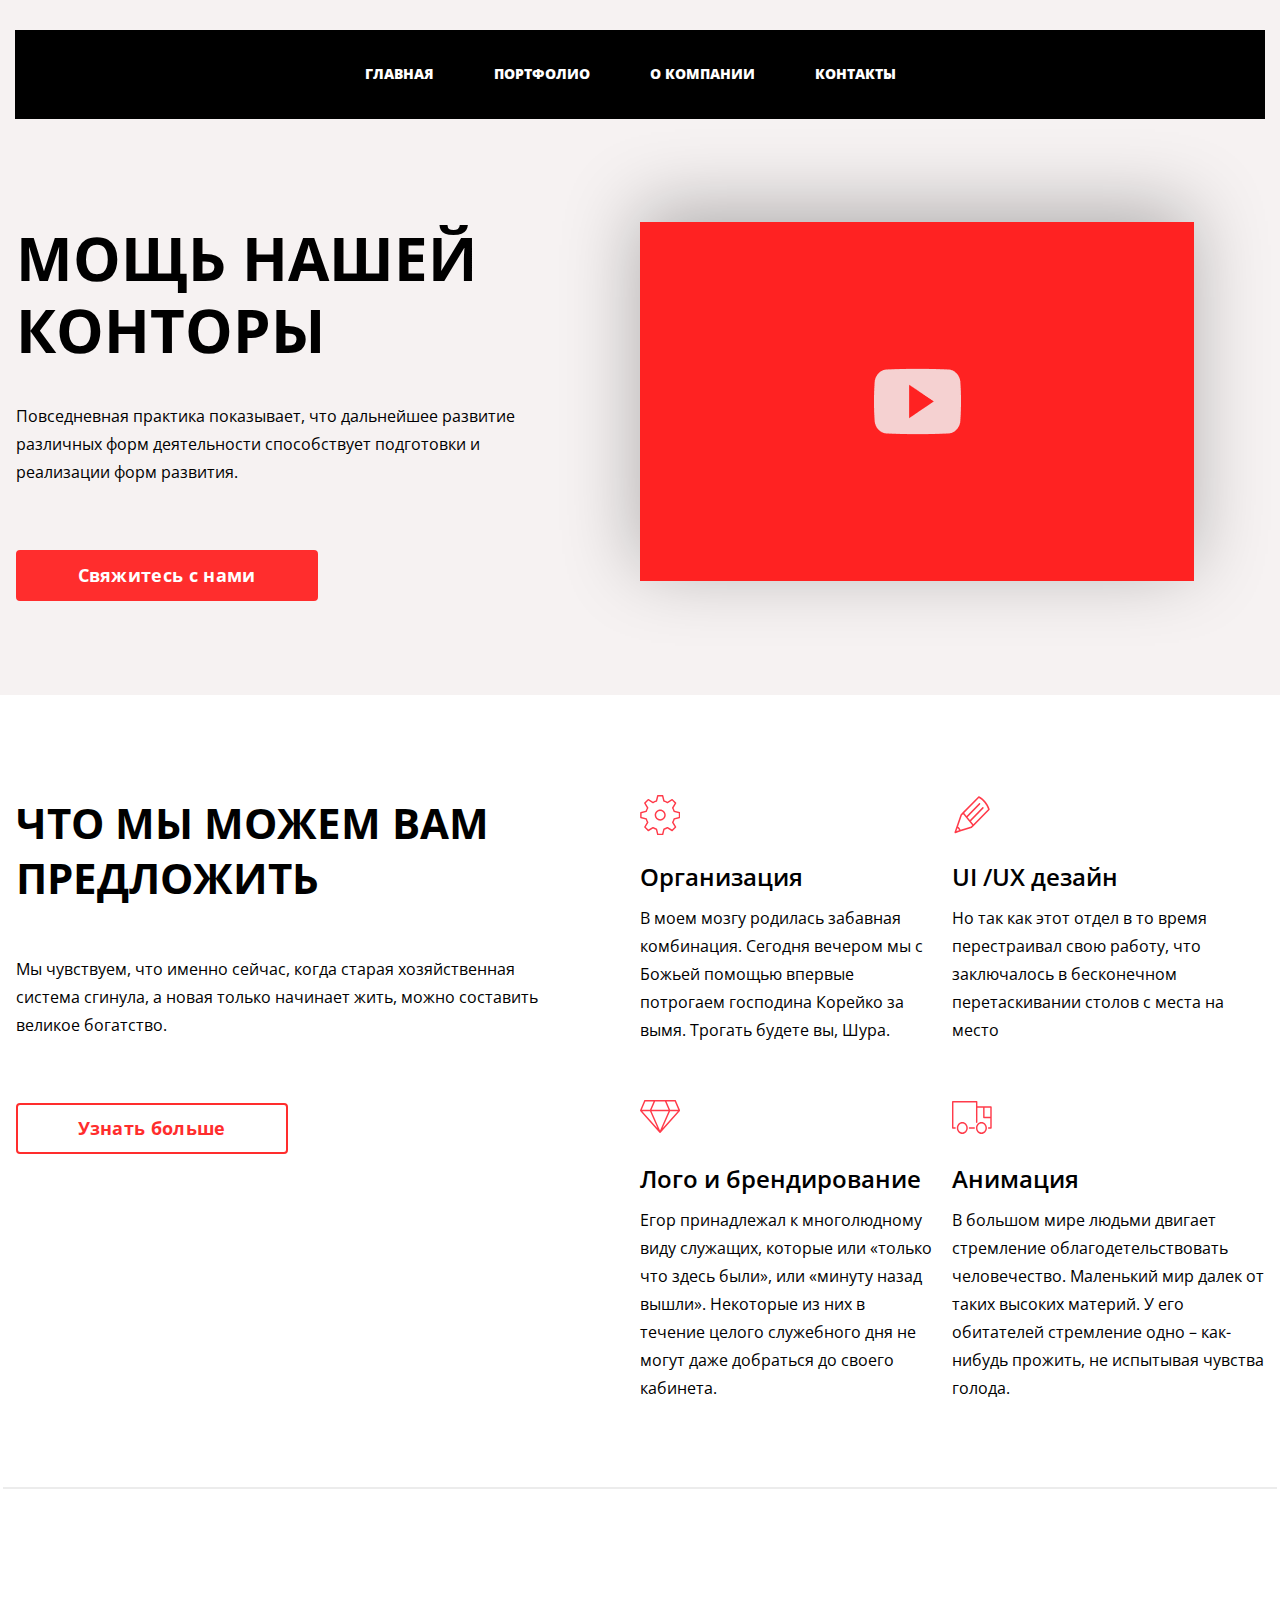
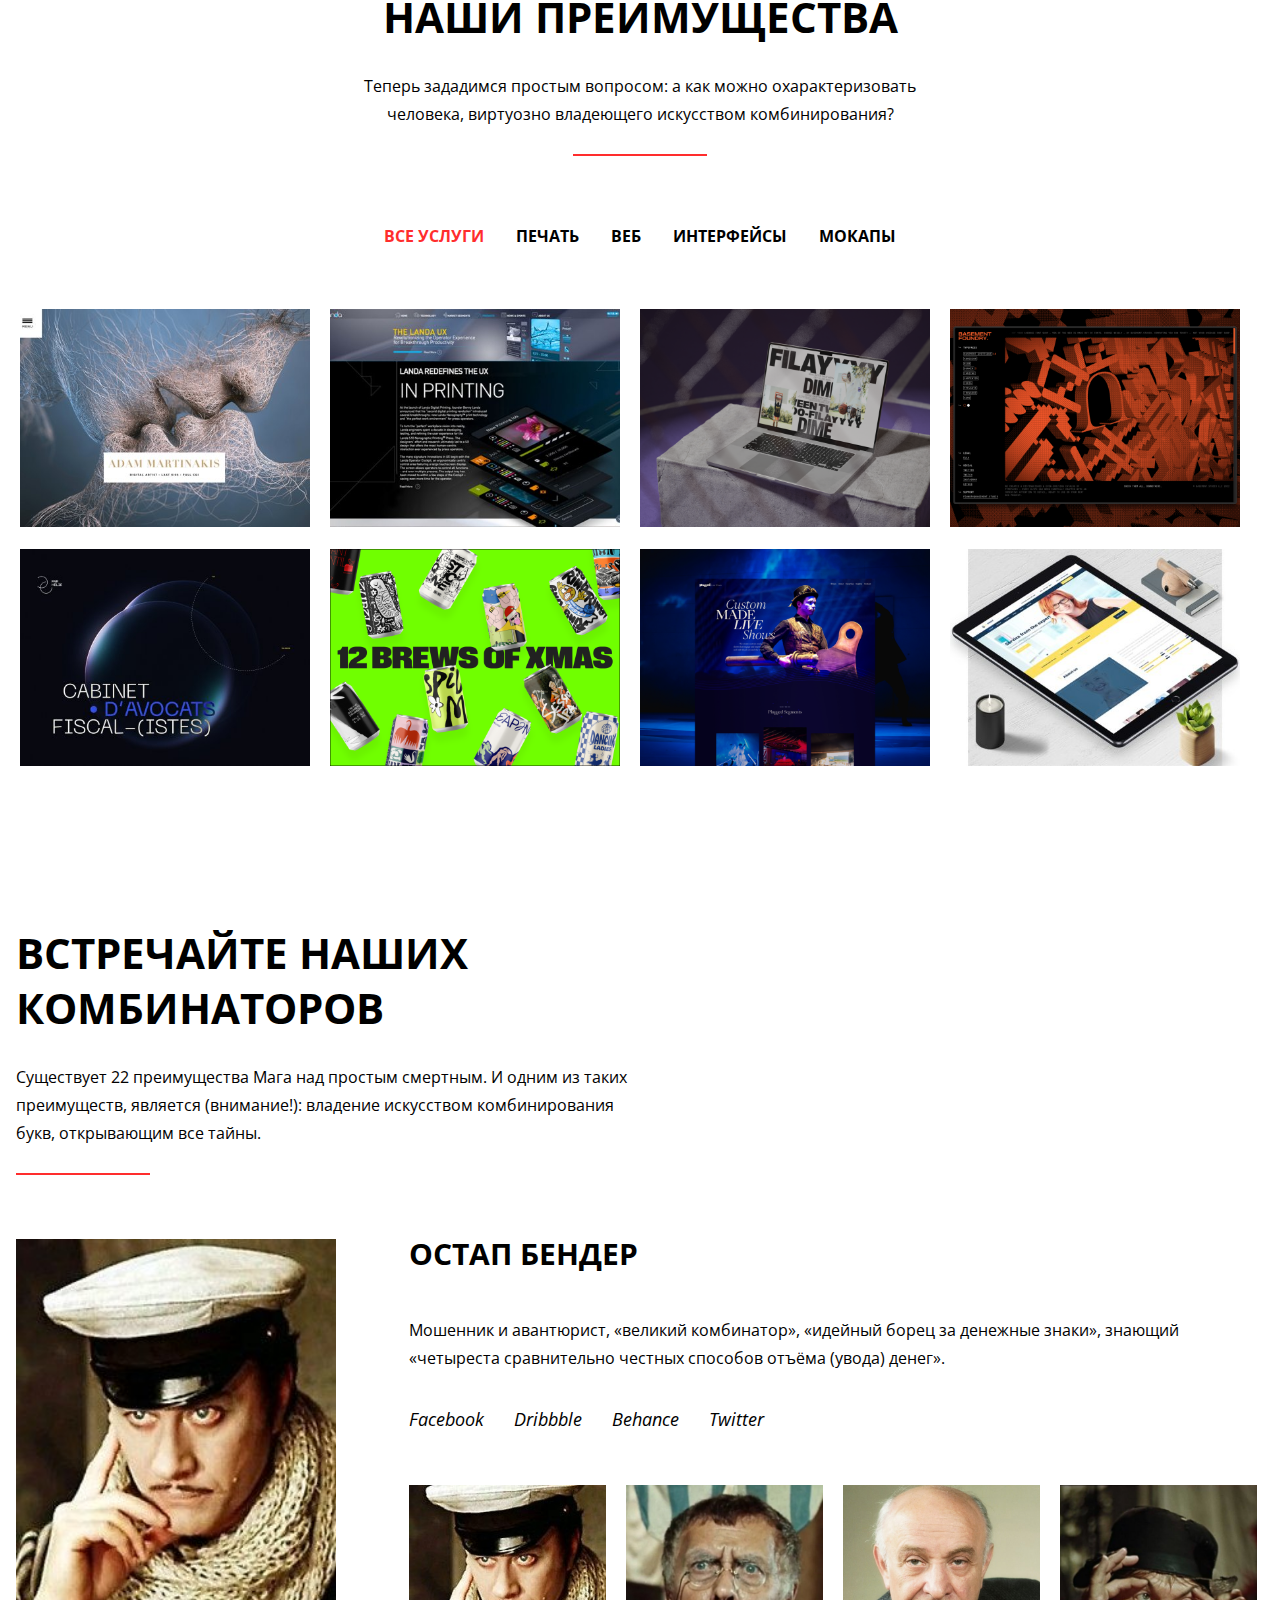
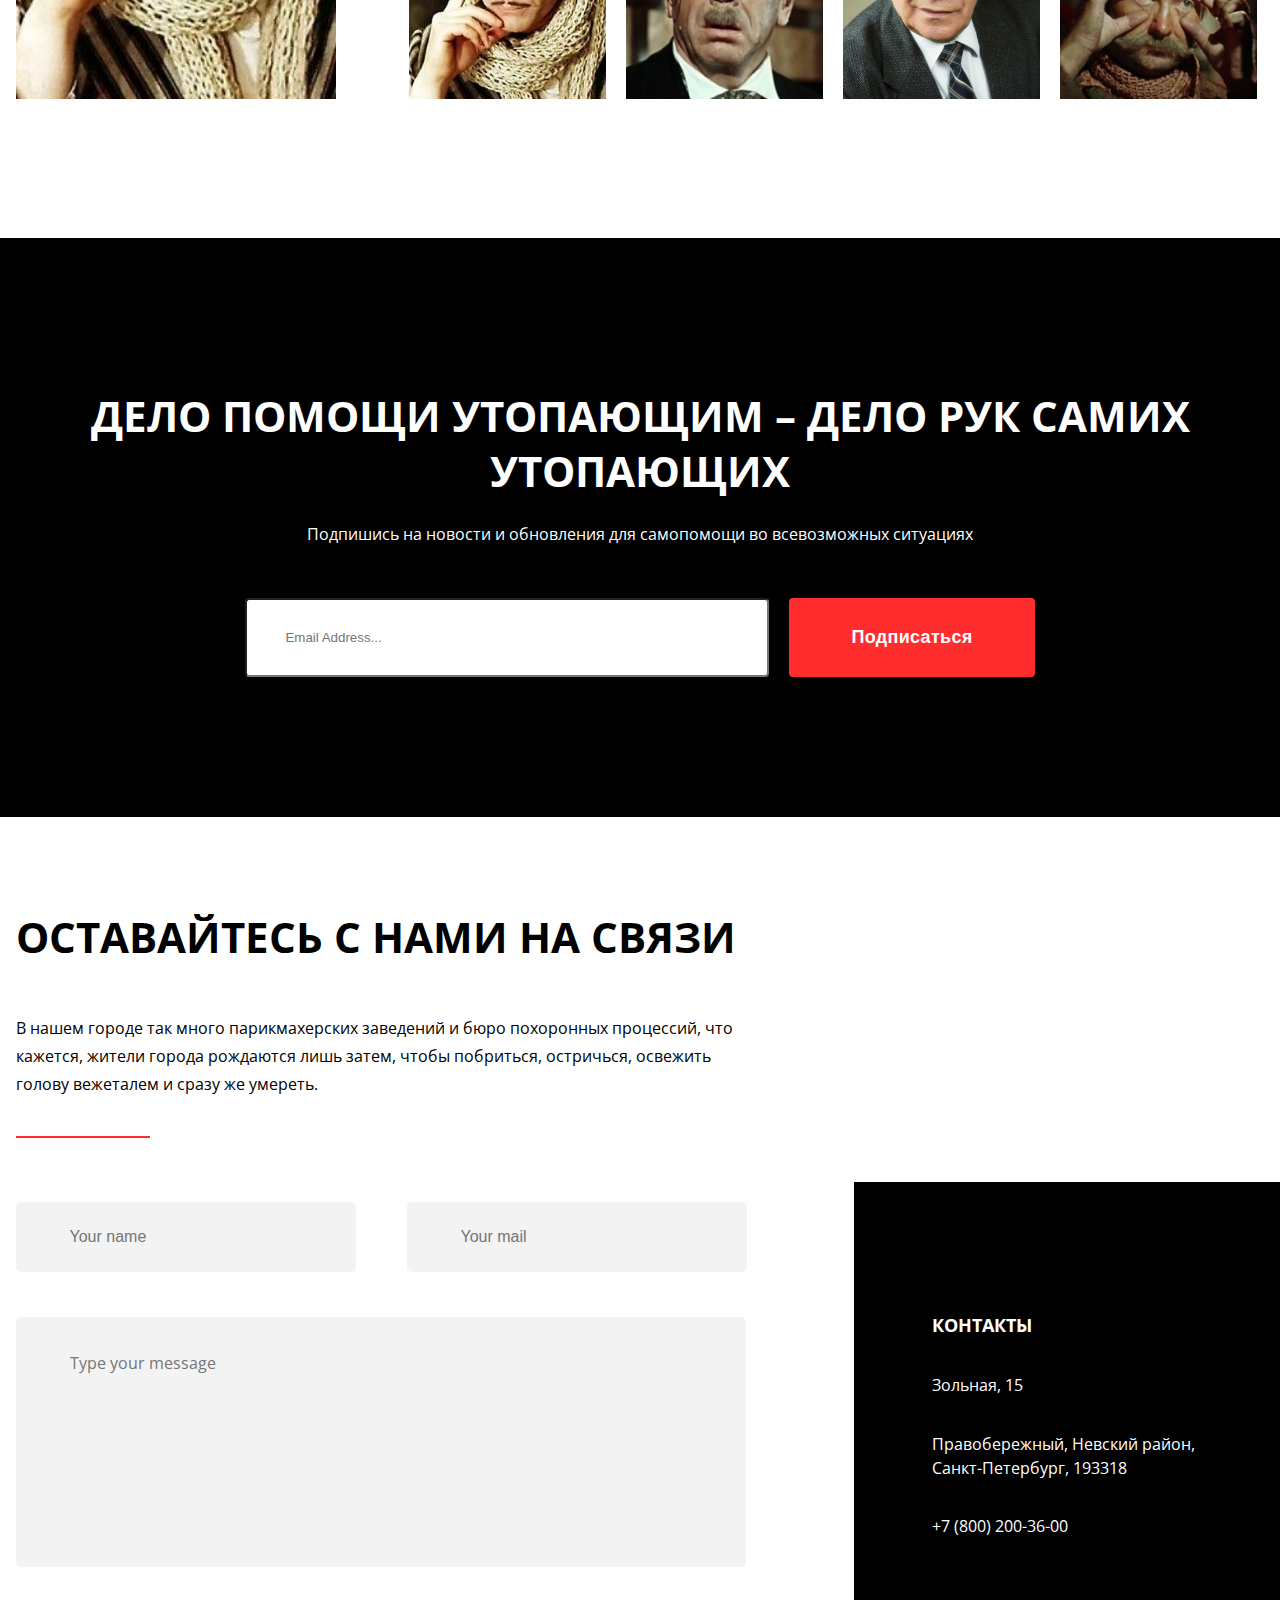
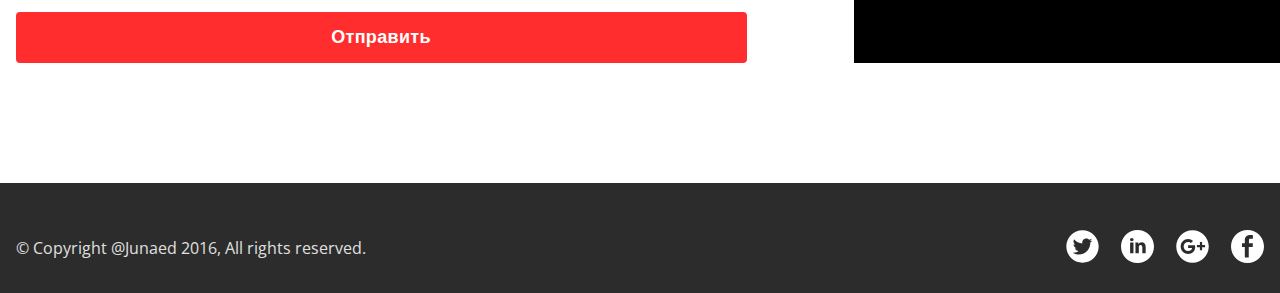
<file: index.html>
<!DOCTYPE html>
<html lang="ru">

<head>
    <meta charset="UTF-8">
    <meta http-equiv="X-UA-Compatible" content="IE=edge">
    <meta name="viewport" content="width=device-width, initial-scale=1.0">
    <link rel="stylesheet" href="css/reset.min.css">
    <link rel="stylesheet" href="css/styles.css">

    <title>Рога и Копыта - Посадочная</title>
    <!-- TODO: если верстка не понравится, сделать как в вебинаре Разбор сложных мест в модуле А3 + ответы на вопросы -->
</head>

<body class="app f_fo">
    <div class="h_wrap">
        <header>
            <ul>
                <li><a href="">Главная</a></li>
                <li><a href="">Портфолио</a></li>
                <li><a href="">О компании</a></li>
                <li><a href="">Контакты</a></li>
            </ul>
        </header>
    </div>
    <main class="p_content">
        <section class="intro i_wrap">
            <div class="container">
                    <div class="intro_content">
                        <h1>Мощь нашей конторы</h1>
                        <p>
                            Повседневная практика показывает, что дальнейшее развитие различных форм деятельности
                            способствует подготовки и реализации форм развития. 
                        </p>
                        <a href="" class="btn btn-primary">Свяжитесь с нами</a>
                    </div>
                    <div class="intro_video">
                        <a href="" class="intro_v"><img src="img/video-placeholder.png" alt=""></a>
                    </div>
            </div>
        </section>
        <section class="services">
            <div class="container">
                <div class="services_desc">
                    <h2>Что мы можем вам предложить</h2>
                    <p>Мы чувствуем, что именно сейчас, когда старая хозяйственная система сгинула, а новая только начинает жить, можно составить великое богатство.</p>
                    <a href="" class="btn btn-outline">Узнать больше</a>
                </div>
                <div class="services_items">
                    <div class="mngmnt">
                        <h3>Организация</h3>
                        <p>В моем мозгу родилась забавная комбинация. Сегодня вечером мы с Божьей помощью впервые потрогаем господина Корейко за вымя. Трогать будете вы, Шура.</p>
                       
                    </div>
                    <div class="uides"><h3>UI /UX дезайн</h3><p>Но так как этот отдел в то время перестраивал свою работу, что заключалось в бесконечном перетаскивании столов с места на место</p></div>
                    <div class="brndng"><h3>Лого и брендирование</h3><p>Егор принадлежал к многолюдному виду служащих, которые или «только что здесь были», или «минуту назад вышли». Некоторые из них в течение целого служебного дня не могут даже добраться до своего кабинета.</p></div>
                    <div class="anim"><h3>Анимация</h3><p>В большом мире людьми двигает стремление облагодетельствовать человечество. Маленький мир далек от таких высоких материй. У его обитателей стремление одно – как-нибудь прожить, не испытывая чувства голода.</p></div>
                </div>
            </div>
        </section>
        <section class="features">
           <div class="container">
            <hgroup>
                <h2>Наши преимущества</h2>
                <p>
                    Теперь зададимся простым вопросом: 
                    а как можно охарактеризовать человека, 
                    виртуозно владеющего  искусством комбинирования?</p>
            </hgroup>
            <div class="service-filter">
                <ul class="nav justify-content-center">
                    <li class="nav-item">
                      <a class="nav-link active" aria-current="page" href="#">Все услуги</a>
                    </li>
                    <li class="nav-item">
                      <a class="nav-link" href="#">Печать</a>
                    </li>
                    <li class="nav-item">
                      <a class="nav-link" href="#">Веб</a>
                    </li>
                    <li class="nav-item">
                        <a class="nav-link" href="#">Интерфейсы</a>
                      </li>
                      <li class="nav-item">
                        <a class="nav-link" href="#">Мокапы</a>
                      </li>
                  </ul>
            </div>
              <div class="d-flex flex-wrap justify-content-center">
                <a href="" class="service-item"><img src="/img/services-1.jpg" alt="Веб дизайн 1"></a>
                <a href="" class="service-item"><img src="/img/services-2.jpg" alt="Интерфейс 1"></a>
                <a href="" class="service-item"><img src="/img/services-3.png" alt="Мокап 2"></a>                
                <a href="" class="service-item"><img src="/img/services-4.png" alt="Интерфейс 2"></a>
                <a href="" class="service-item"><img src="/img/services-5.jpg" alt="Веб дизайн 2"></a>
                <a href="" class="service-item"><img src="/img/services-6.png" alt="Печать"></a>
                <a href="" class="service-item"><img src="/img/services-7.png" alt="Интерфейс 3"></a>
                <a href="" class="service-item"><img src="/img/services-8.jpg" alt="Мокап 3"></a>
              </div>
           </div>
        </section>
        <section class="team">
           <div class="container">
            <hgroup>
                <h2>Встречайте наших комбинаторов</h2>
                <p>
                    Существует 22 преимущества Мага над простым смертным.
                     И одним из таких преимуществ,  является (внимание!): 
                     владение искусством комбинирования букв, открывающим все тайны.
                </p>
            </hgroup>
            <div class="team-view d-flex">
                <div class="team-member-selected">
                    <img src="img/team-1.jpg" alt="">
                </div>
                <div class="team-member-section">
                    <h3>Остап Бендер</h3>
                    <p>Мошенник и авантюрист, «великий комбинатор», «идейный борец за денежные знаки», знающий «четыреста сравнительно честных способов отъёма (увода) денег».</p>
                    <div class="nav socials">
                        <a href="" class="fb">Facebook</a>
                        <a href="" class="dr">Dribbble</a>
                        <a href="" class="bh">Behance</a>
                        <a href="" class="tw">Twitter</a>
                    </div>
                    <div class="d-flex flex-wrap">
                        <div class="team-member">
                            <img src="img/team-1.jpg" alt="">
                            <h6 class="desc">Остап Бендер</h6>
                        </div>
                        <div class="team-member">
                            <img src="img/team-2.jpg" alt="">
                            <h6 class="desc">Ипполит Матвеевич</h6>
                        </div>
                        <div class="team-member">
                            <img src="img/team-3.jpg" alt="Отец Федор – настоящий бизнесмен. Его бизнесы прогорают, но он неутомимо идет вперед. Неудачи его только закаляют.">
                            <h6 class="desc">Отец Фёдор</h6>
                        </div>
                        <div class="team-member">
                            <img src="img/team-4.jpg" alt="">
                            <h6 class="desc">Мастер Безенчук</h6>
                        </div>
                    </div>
                </div>
            </div>
           </div>
        </section>
        <section class="subscription">
           <div class="container">
            <hgroup>
                <h2>Дело помощи утопающим – дело рук самих утопающих</h2>
                <p>Подпишись на новости и обновления для самопомощи во всевозможных ситуациях</p>
            </hgroup>
            <form action="" method="get" class="d-flex">
                <input  type="email" id="email"
             size="30" required placeholder="Email Address...">
                <button type="submit" class="btn btn-primary">Подписаться</button>
            </form>
           </div>
        </section>
        <section class="get_in_touch">
            <!-- below layout is for only black zone right to CONTACT INFO
                Flex items aligned to bottom of the flex container  
                div.deco_left  - utility
                div.feedback
                div.contacts
                div.deco_right
            -->
            <div class="deco_left"></div>
            <div class="feedback">
                <hgroup>
                    <h2>Оставайтесь с нами на связи</h2>
                    <p>
                        В нашем городе так много парикмахерских заведений и бюро похоронных процессий, что кажется, жители города рождаются лишь затем, чтобы побриться, остричься, освежить голову вежеталем и сразу же умереть.
                    </p>
                </hgroup>
                <div class="form_container">
                    <form action="" method="get">
                        <input type="text" name="userName" id="userName" placeholder="Your name" required>
                        <input  type="email" name="userEmail" id="userEmail" 
                                 size="30" placeholder="Your mail" required>
                        <textarea name="userMessage" id="userMessage" cols="30" rows="10" placeholder="Type your message" required></textarea>
                        <button type="submit" class="btn btn-primary">Отправить</button>   
                    </form>
                </div>    
            </div>
            <div class="contacts">
                <h3>Контакты</h3>
                <span>Зольная, 15</span>
                <span>Правобережный, Невский район, Санкт-Петербург, 193318</span>
                <span>+7 (800) 200-36-00</span>
            </div>
            <div class="deco_right"></div>
        </section>
    </main>
    <footer>
        <div class="foo_cont container">
            <div class="foo_legal">© Copyright @Junaed 2016, All rights reserved.</div>
            <div class="foo_socials">
                <a href="" class="foo_link"><img src="/img/tw.svg" alt=""></a>                </a>
                <a href="" class="foo_link"><img src="/img/in.svg" alt=""></a>
                <a href="" class="foo_link"><img src="/img/goo.svg" alt=""></a>
                <a href="" class="foo_link"><img src="/img/fb.svg" alt=""></a>
            </div>
        </div>
    </footer>
</body>

</html>
</file>
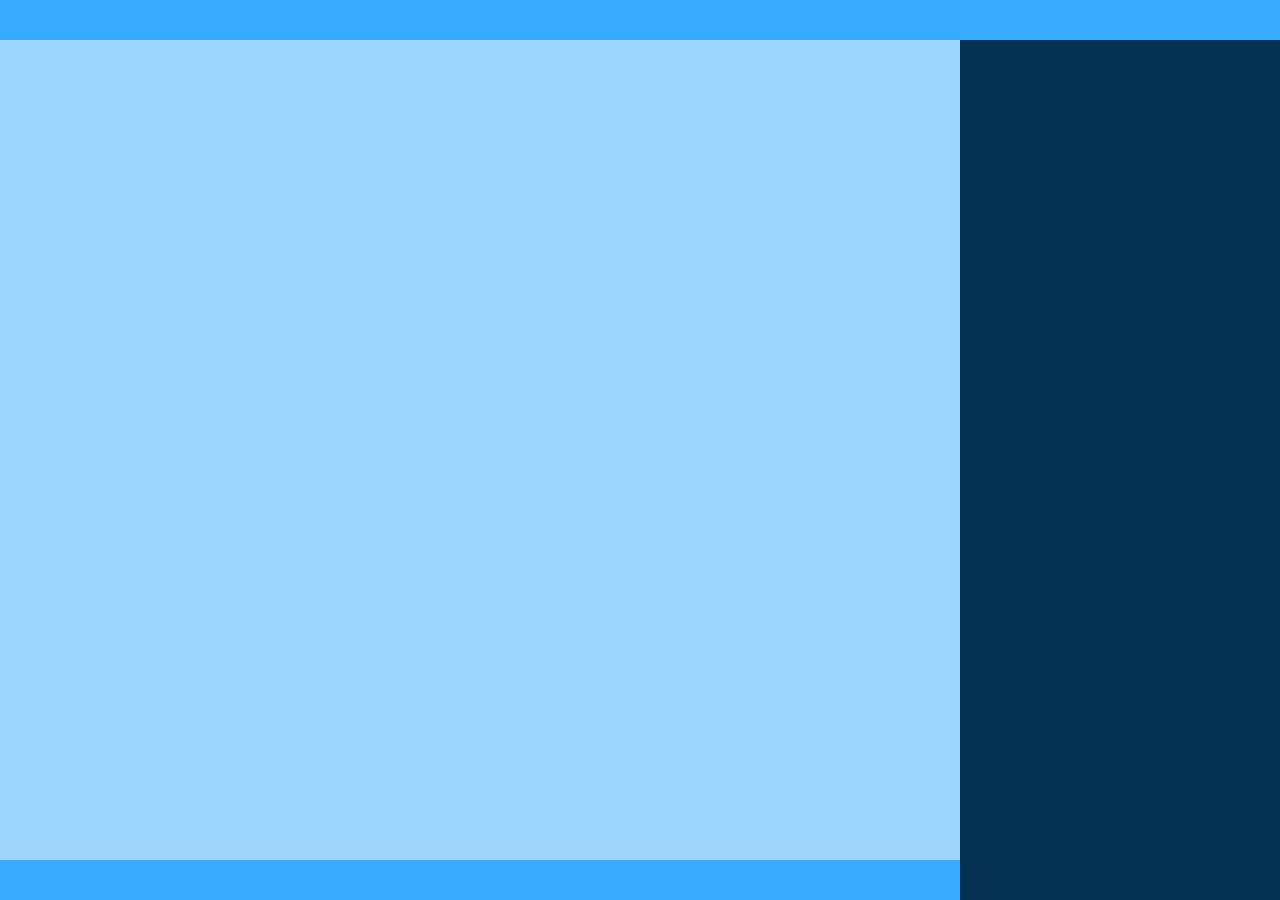
<file: bootstrap.html>
<!DOCTYPE html>
<html lang="en">

<head>
    <meta charset="UTF-8">
    <meta http-equiv="X-UA-Compatible" content="IE=edge">
    <meta name="viewport" content="width=device-width, initial-scale=1.0">
    <title>Document</title>
    <link rel="stylesheet" href="https://stackpath.bootstrapcdn.com/bootstrap/4.3.1/css/bootstrap.min.css">
    <style>
        .light-bl {
            background: rgb(158, 213, 252);
        }
        .mid-bl {
            background: rgb(54, 171, 255);
        }
        .dark-bl {
            background: rgb(6, 50, 82);
        }
        .header {
            height: 40px;
        }
        .sidebar {
            /* height:  calc(100vh - 40px); */
            order: 2;
        }
        .footer {
            height: 40px;
        }
        .content {
            height:  calc(100vh - 80px);
        }
    </style>
</head>

<body>
    <div class="container-fluid"> 
     
        <div class="row">
            <div class="col mid-bl header"></div>
           </div>
    
     <div class="row">
        <div class="col-3 dark-bl sidebar"></div>
        <div class="col-9">
            <div class="row">
                <div class="col light-bl content"></div>                
            </div>
            <div class="row">
                <div class="col mid-bl footer"></div>
            </div>
        </div>
     </div>
    </div>
</body>

</html>
</file>
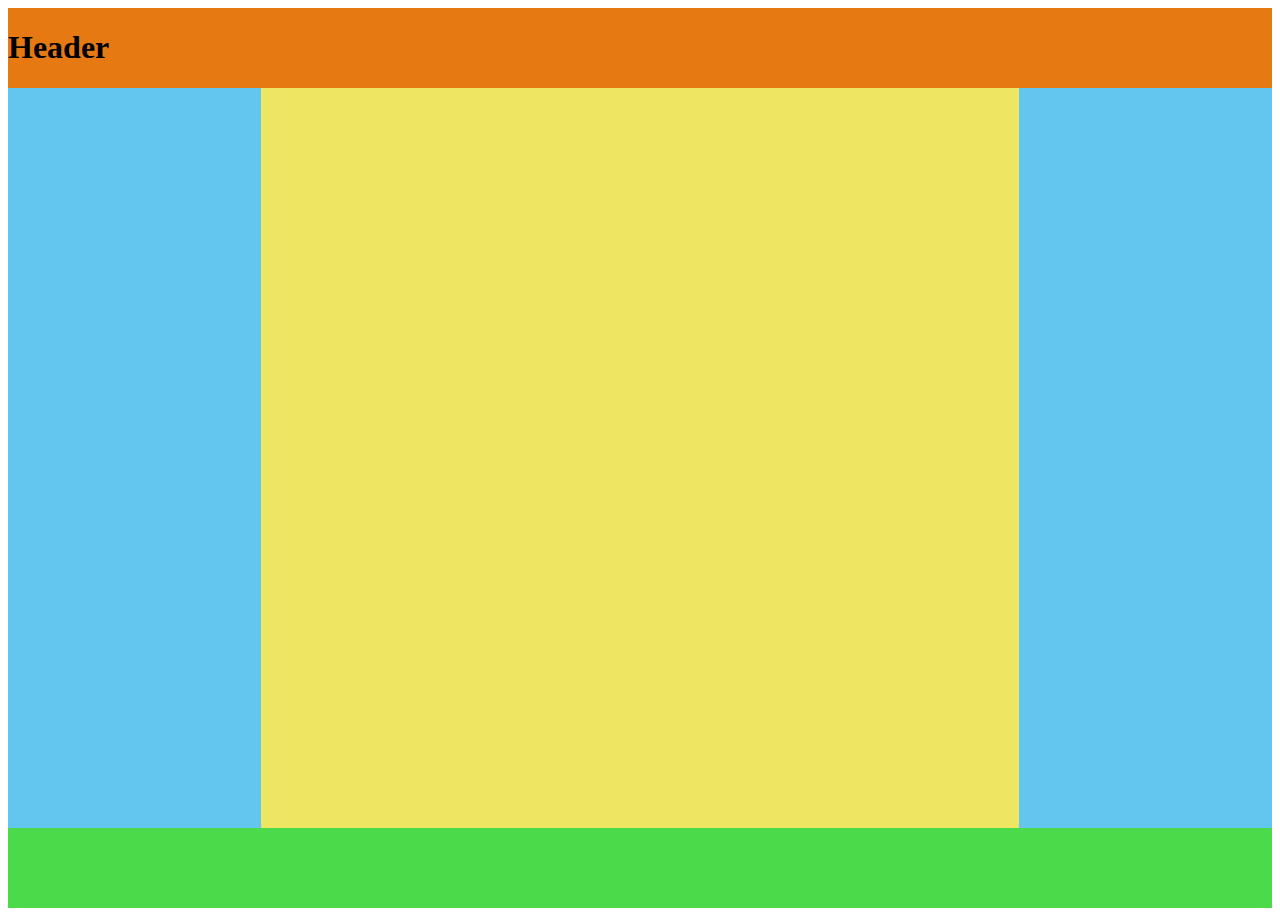
<file: grids.html>
<!DOCTYPE html>
<html lang="en">
<head>
    <meta charset="UTF-8">
    <meta http-equiv="X-UA-Compatible" content="IE=edge">
    <meta name="viewport" content="width=device-width, initial-scale=1.0">
    <title>Document</title>
    <!-- https://developer.mozilla.org/en-US/docs/Web/CSS/CSS_Grid_Layout/Grid_Template_Areas -->
    <style>
        .page-wrapper {
    display: grid;
    grid-template-columns: 1fr 3fr 1fr;
    grid-template-rows: minmax(80px, max-content) 1fr minmax(80px, max-content);
    height: 100vh;
    grid-template-areas:
   	 "header header header"
   	 "sidebar-1 main sidebar-2"
   	 "footer footer footer";
}

.site-header {
    background-color: rgb(231, 121, 18);
    grid-area: header;
}

.content {
    grid-area: main;
    background-color: rgb(238, 229, 98);
}

.sidebar-1 {
    grid-area: sidebar-1;
    background-color: rgb(98, 198, 238);
}

.sidebar-2 {
    grid-area: sidebar-2;
    background-color: rgb(98, 198, 238);
}

.site-footer {
    grid-area: footer;
    background-color: rgb(74, 218, 74);
}
@media screen and (max-width: 450px) {
    .page-wrapper {
   	 grid-template-rows: auto;
   	 grid-template-areas:
   		 "header header header"
   		 "sidebar-1 sidebar-1 sidebar-1"
   		 "main main main"
   		 "sidebar-2 sidebar-2 sidebar-2"
   		 "footer footer footer";
    }
}
    </style>
</head>
<body>
    <div class="page-wrapper">
   	 <header class="site-header">
        <h1>Header</h1>
     </header>
   	 <main class="content"></main>
   	 <aside class="sidebar-1"></aside>
   	 <aside class="sidebar-2"></aside>
   	 <footer class="site-footer"></footer>
    </div>
</body>
</html>
</file>
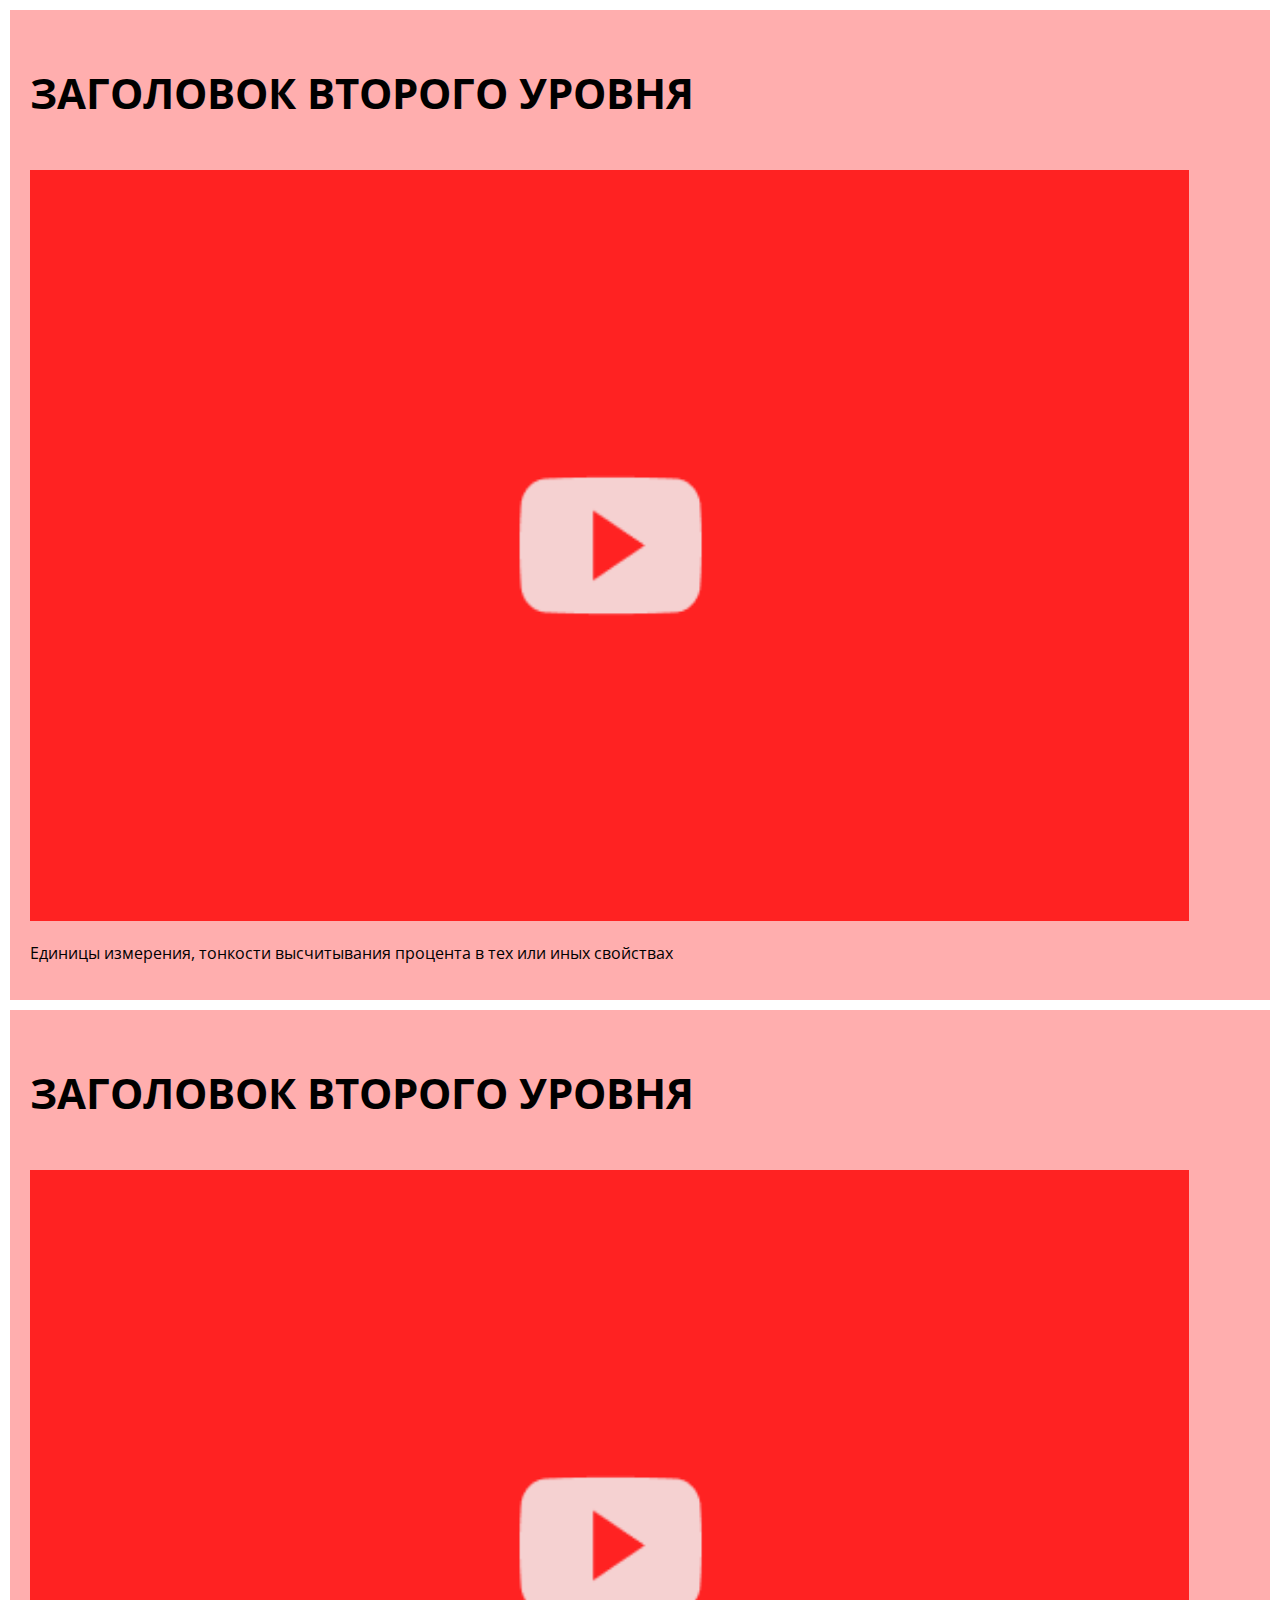
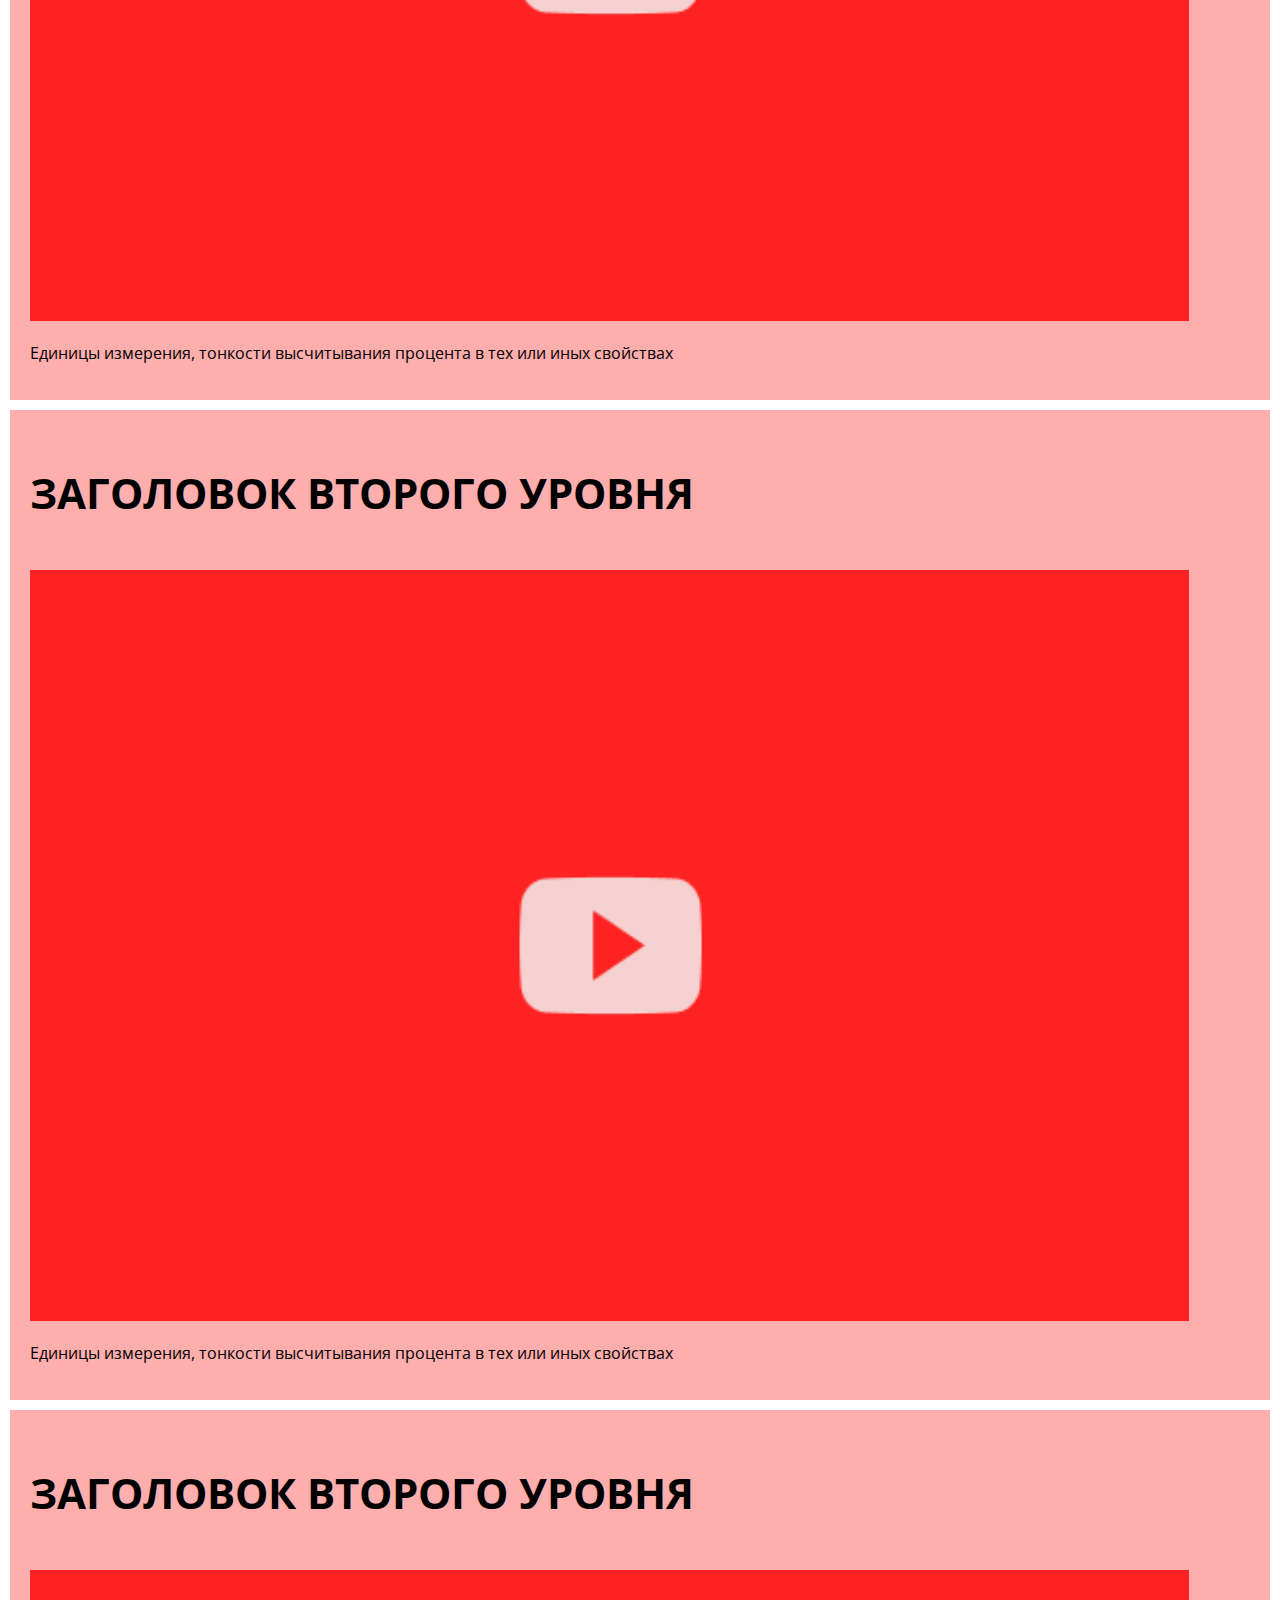
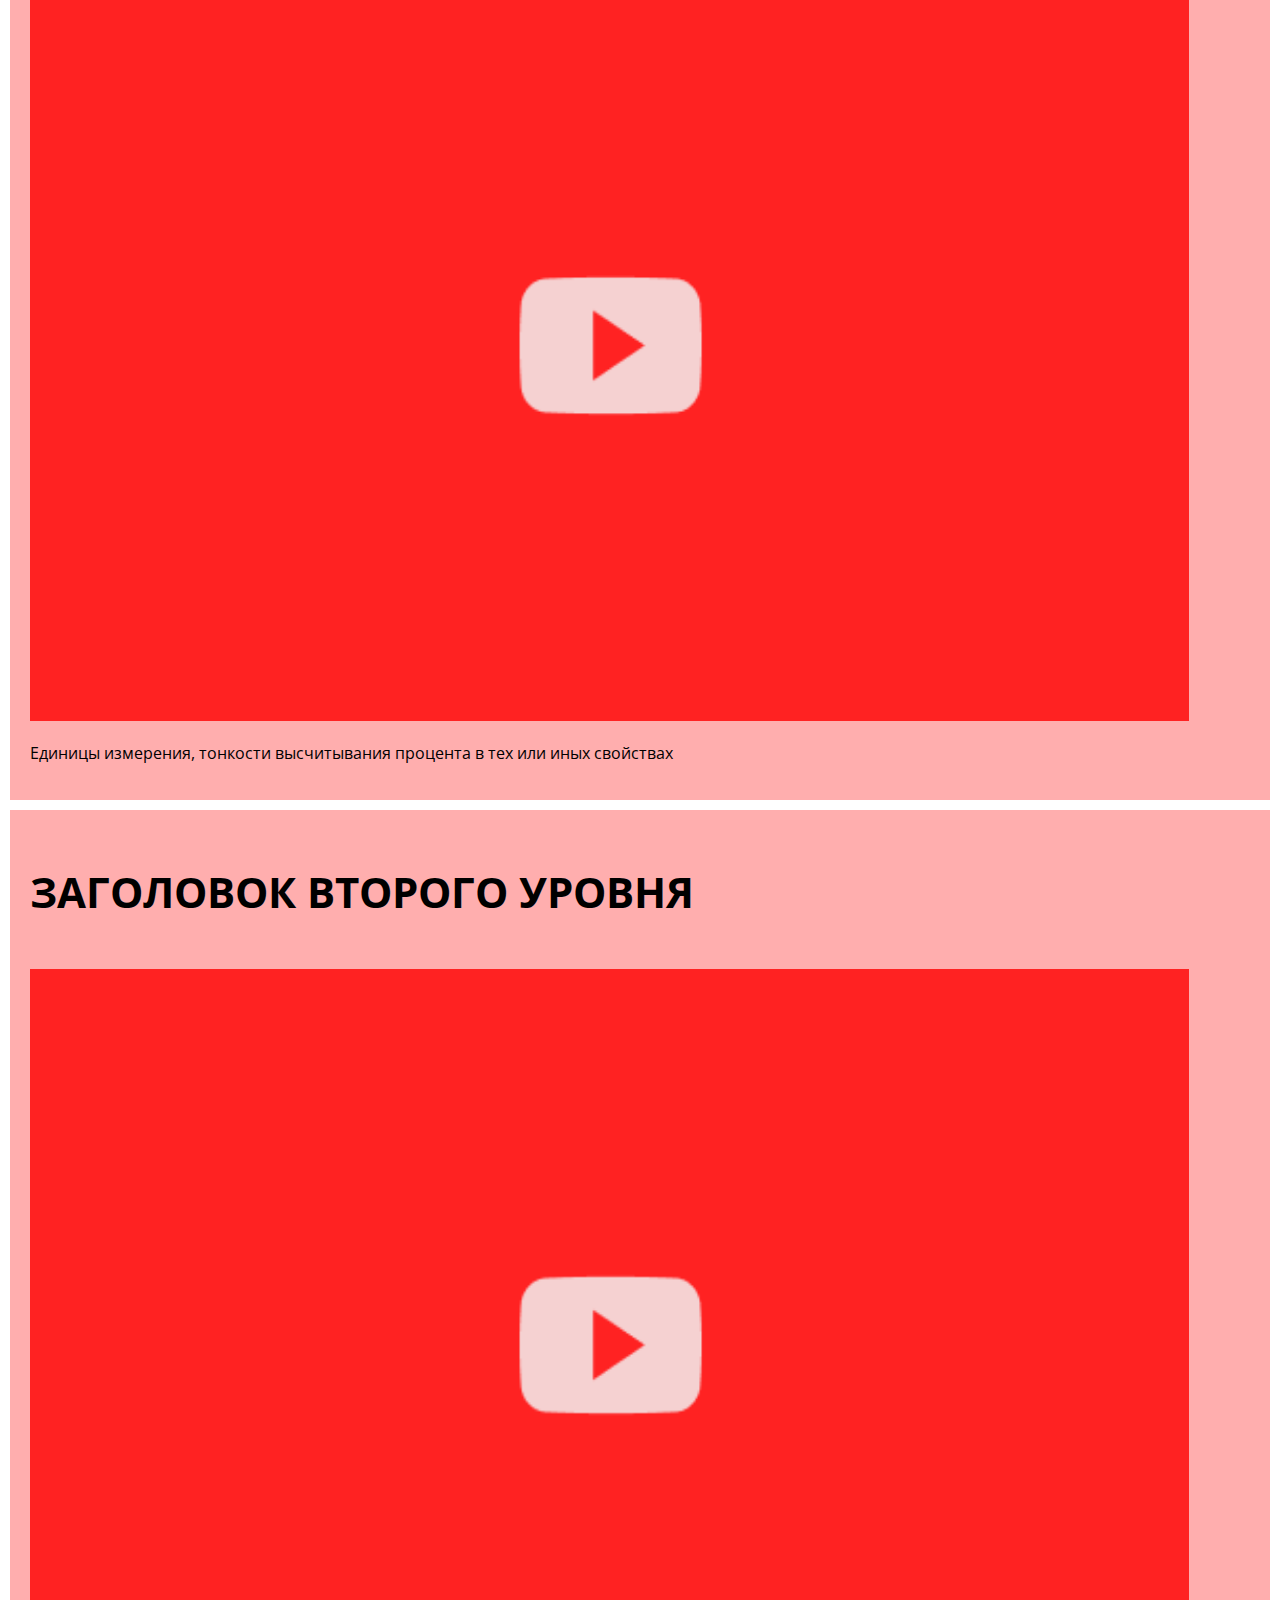
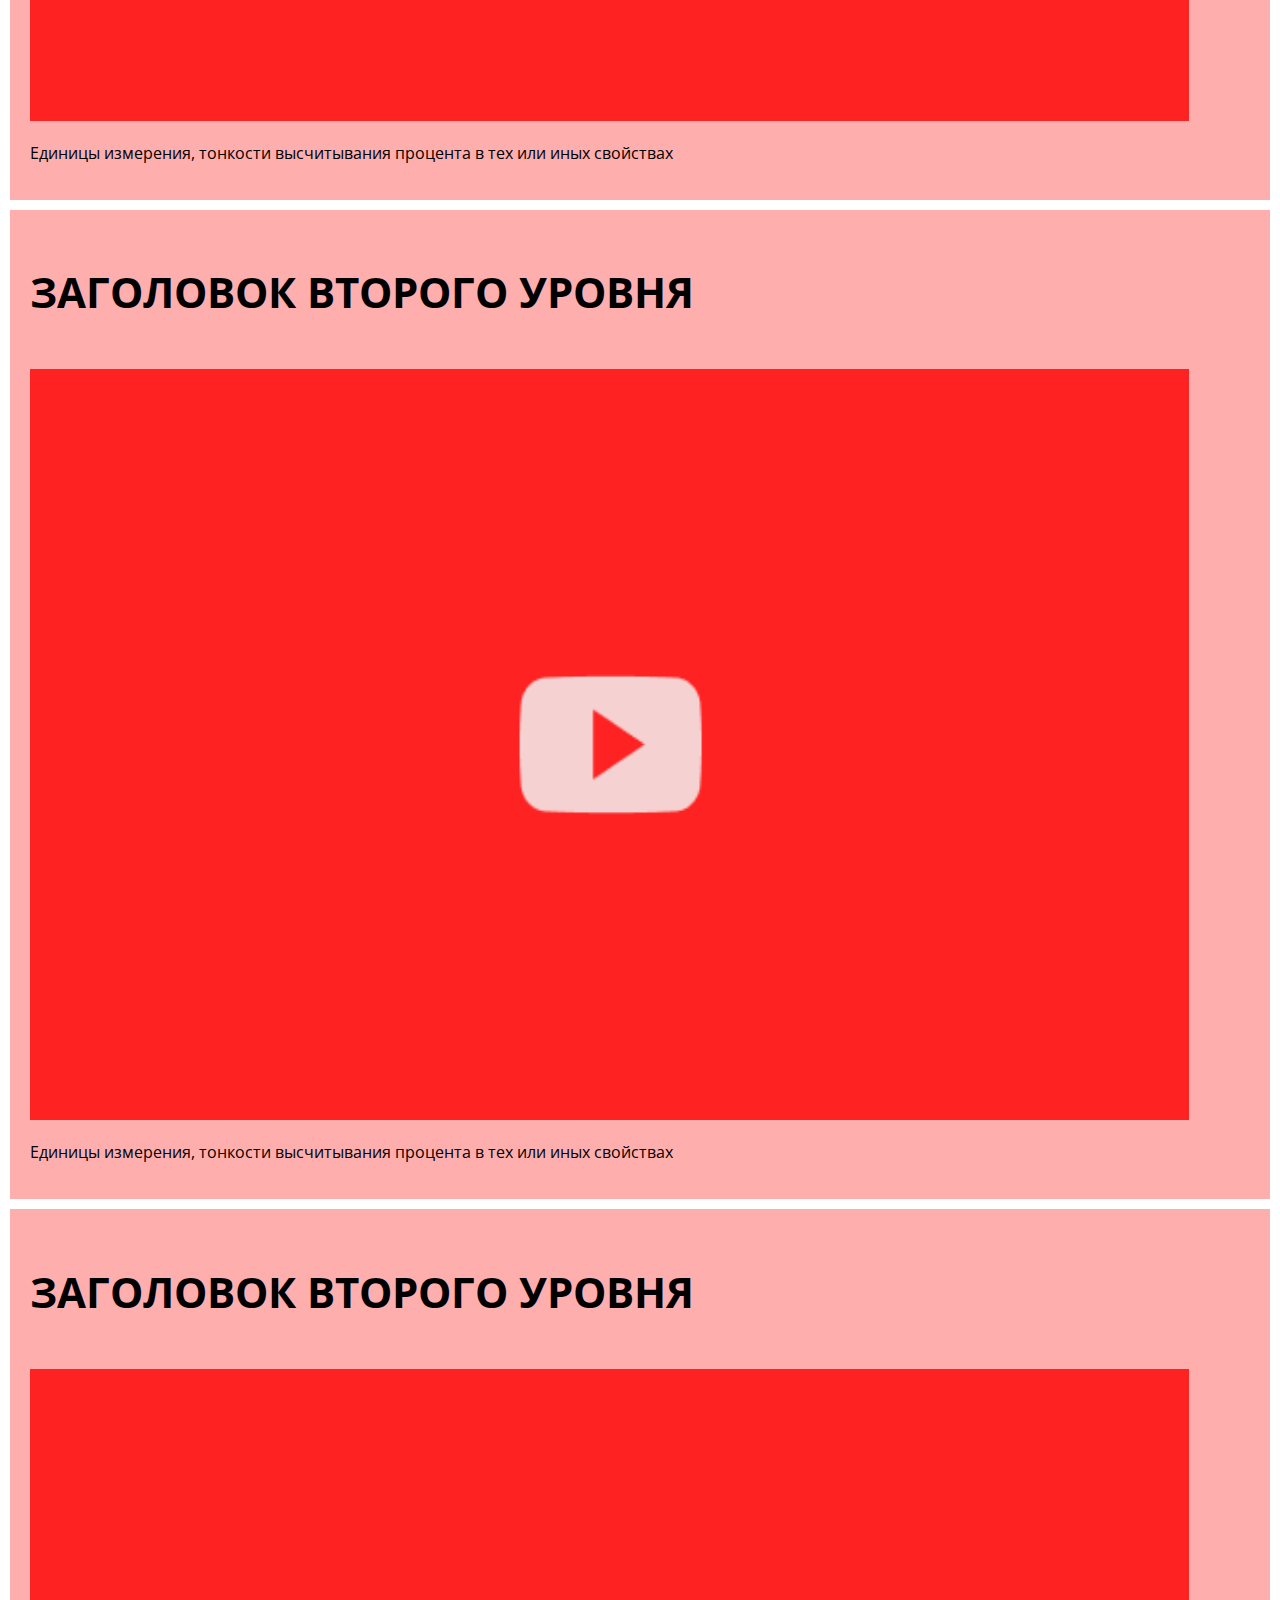
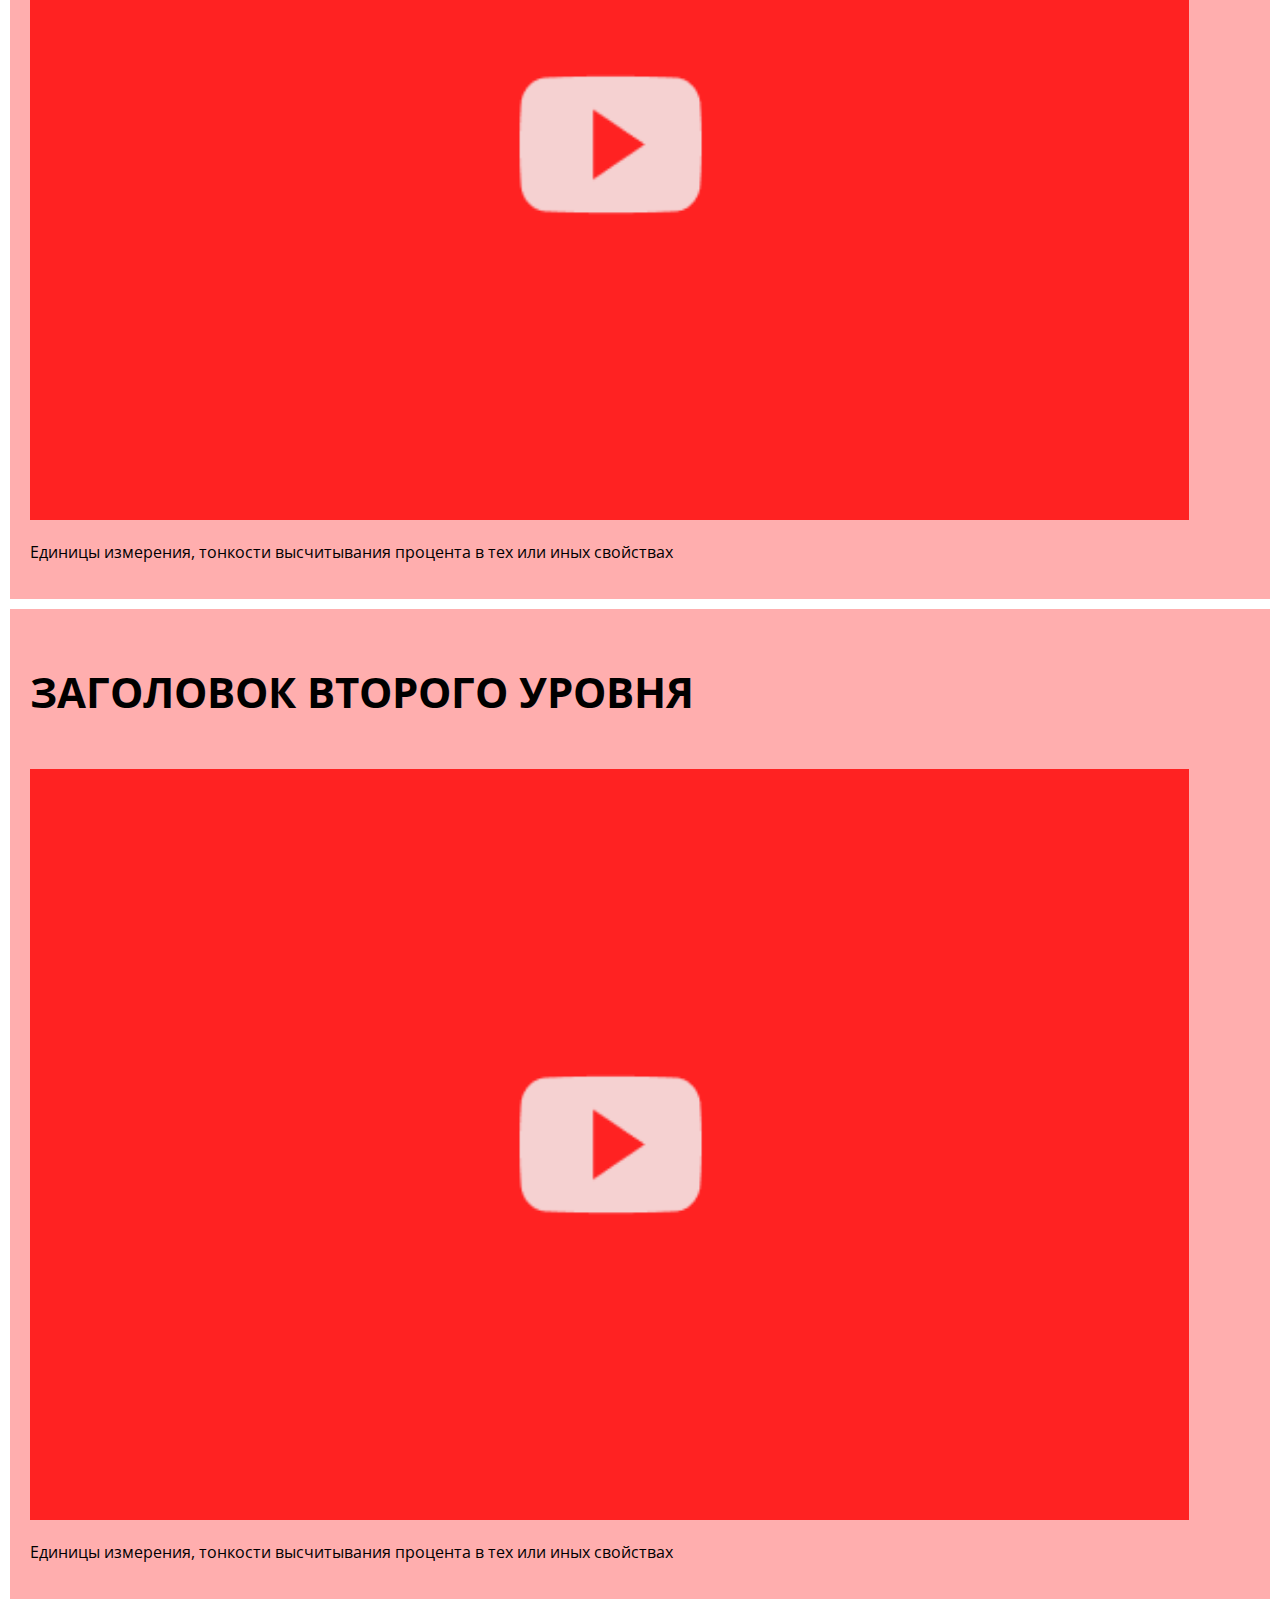
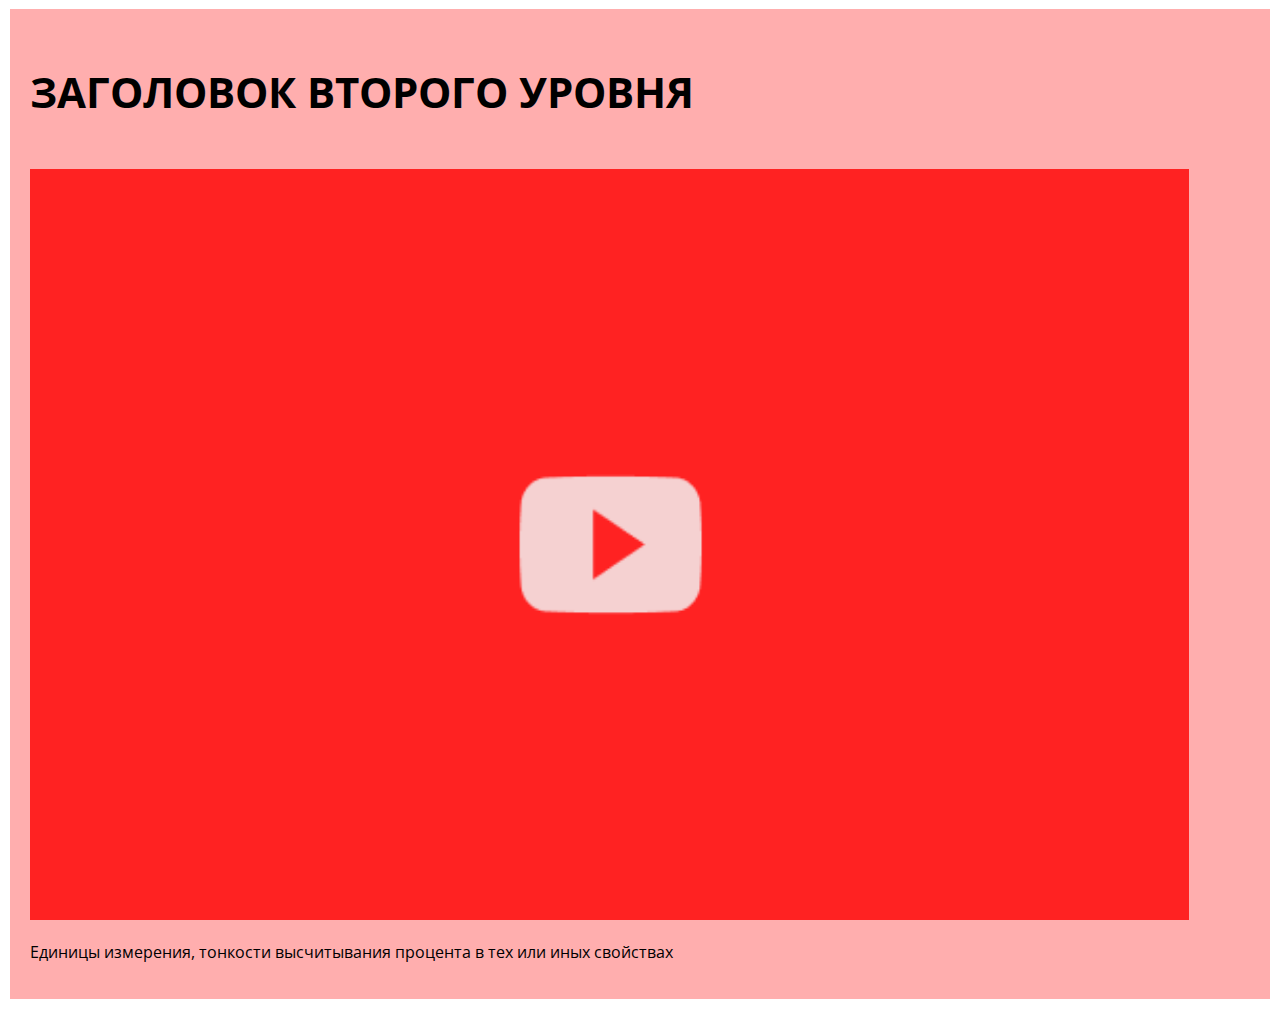
<file: media-q.html>
<!DOCTYPE html>
<html lang="en">
<head>
    <meta charset="UTF-8">
    <meta http-equiv="X-UA-Compatible" content="IE=edge">
    <meta name="viewport" content="width=device-width, initial-scale=1.0">
    <link rel="stylesheet" href="css/styles.css">
    <title>Media Q</title>
</head>
<body>
    <div class="wrapper">
        <div class="item">
            <h2>Заголовок второго уровня</h2>
            <img src="img/video-placeholder.png">
            <p>Единицы измерения, тонкости высчитывания процента в тех или иных свойствах</p>
        </div>
        <div class="item">
            <h2>Заголовок второго уровня</h2>
            <img src="img/video-placeholder.png">
            <p>Единицы измерения, тонкости высчитывания процента в тех или иных свойствах</p>
        </div>
        <div class="item">
            <h2>Заголовок второго уровня</h2>
            <img src="img/video-placeholder.png">
            <p>Единицы измерения, тонкости высчитывания процента в тех или иных свойствах</p>
        </div>
        <div class="item">
            <h2>Заголовок второго уровня</h2>
            <img src="img/video-placeholder.png">
            <p>Единицы измерения, тонкости высчитывания процента в тех или иных свойствах</p>
        </div>
        <div class="item">
            <h2>Заголовок второго уровня</h2>
            <img src="img/video-placeholder.png">
            <p>Единицы измерения, тонкости высчитывания процента в тех или иных свойствах</p>
        </div>
        <div class="item">
            <h2>Заголовок второго уровня</h2>
            <img src="img/video-placeholder.png">
            <p>Единицы измерения, тонкости высчитывания процента в тех или иных свойствах</p>
        </div>
        <div class="item">
            <h2>Заголовок второго уровня</h2>
            <img src="img/video-placeholder.png">
            <p>Единицы измерения, тонкости высчитывания процента в тех или иных свойствах</p>
        </div>
        <div class="item">
            <h2>Заголовок второго уровня</h2>
            <img src="img/video-placeholder.png">
            <p>Единицы измерения, тонкости высчитывания процента в тех или иных свойствах</p>
        </div>
        <div class="item">
            <h2>Заголовок второго уровня</h2>
            <img src="img/video-placeholder.png">
            <p>Единицы измерения, тонкости высчитывания процента в тех или иных свойствах</p>
        </div>
       
    </div>
</body>
</html>
</file>
<file: css/styles.css>
@import url('https://fonts.googleapis.com/css2?family=Open+Sans:ital,wght@0,400;0,600;0,700;1,400&display=swap');

body {
    font-family: 'Open Sans', sans-serif;
    font-size: 16px;
    padding: 0;
    margin: 0;
}

h1 {
    margin-top: 90px;
    font-weight: bold;
    font-size: 60px;
    line-height: 72px;
    text-transform: uppercase;
}

.btn {
    display: inline-block;
    font-weight: 400;
    line-height: 1.5;
    color: #212529;
    text-align: center;
    text-decoration: none;
    vertical-align: middle;
    cursor: pointer;
    -webkit-user-select: none;
    -moz-user-select: none;
    user-select: none;
    background-color: transparent;
    border: 2px solid transparent;
    padding: 10px 60px;
    font-size: 18px;
    font-weight: 700;
    letter-spacing: 0.32px;
    border-radius: 0.25rem;
    transition: color .15s ease-in-out,background-color .15s ease-in-out,border-color .15s ease-in-out,box-shadow .15s ease-in-out;
}

.btn-primary {
    color: #fff;
    background-color: #FF2D2D;
    border-color: #FF2D2D;
}

.btn-primary:hover {
    background-color: #f76c6c;
    border-color: #f76c6c;
}

.btn-primary:active {
    background-color: #b52020;
    border-color: #b52020;
}

.btn-outline {
    border-color: #FF2D2D;
    color: #FF2D2D;       
}

.d-flex {
    display: flex!important;    
}

.flex-wrap {
    flex-wrap: wrap;
}

.justify-content-center {
    justify-content: center!important;
}

.justify-content-between {
    justify-content: space-between;
}

.intro_content,
.intro_video,
 .services_desc,
 .services_items {
    width: 50%;
    box-sizing: border-box;
}

h2 {
    font-size: 42px;
    font-weight: 700;
    line-height: 55px;
    margin-bottom: 50px;
    text-transform: uppercase;
}

.services,
.features {    
    margin-top: 100px;
}

/*#region INTRO styles*/	


.intro .container {
    padding-top: 103px;
    padding-bottom: 94px;
}


.intro_content h1 {
margin-top: 0;
}
.intro_content {
    padding-right: 120px;
}

.intro p {
    line-height: 1.75em;
    margin-top: 36px;
    margin-bottom: 64px;
}

.intro_v img {
    box-shadow: -2.2px -13.8px 73px rgba(0, 0, 0, 0.29);
}

 /*#endregion*/

/*#region SERVICES styles*/	

.services .container {
    position: relative;
    padding-bottom: 34px;
}

.services .container::after {
    content: '';
    position: absolute;
    bottom: 0;
    left: 0;
    right: 0;
    height: 2px;
    background-color: #ECECEC;    
}

.services_desc {
    padding-right: 100px;
}
.services_desc p {
    margin-bottom: 64px;
    line-height: 28px;
}

.services_items {
    display: flex;
    flex-wrap: wrap;
}
.services_items > div {
    width: 50%;
    min-width: 250px;
    box-sizing: border-box;
    margin-bottom: 53px;
}
.services_items > div:nth-child(odd){ 
    padding-right:20px;
}
.services_items h3 {
    font-size: 24px;
    margin-bottom: 15px;
    font-weight: 600;
    position: relative;
    margin-top: 70px;
}

.services_items h3:before {
    content: '';
    position: absolute;
    width: 40px;
    height: 40px;
    background: red;
    top: -70px;
}

.mngmnt h3::before {
    background: url(../img/serv_i_gear.svg) no-repeat center;
}

.uides h3::before {
    background: url(../img/serv_i_pencil.svg) no-repeat center;
}

.brndng h3::before {
    background: url(../img/serv_i_gem.svg) no-repeat center;
}

.anim h3::before {
    background: url(../img/serv_i_track.svg) no-repeat center;
}

.services_items p {
    line-height: 28px;
}

 /*#endregion*/

 /*#region FEATURES styles*/	
 .features {
    margin-bottom: 137px;
 }

.features hgroup {
    position: relative;
    width: 100%;
    margin-bottom: 64px;
    text-align: center;
}

.features hgroup:after {
    content: '';
    position: absolute;
    width: 134px;
    height: 2px;
    bottom: 0;
    left: 50%;
    margin-left: -67px;
    background-color: #FF2D2D;    
}

.features hgroup > * {
    width: 50%;
    margin: 0 auto;
}
.features hgroup h2 {
    margin-bottom: 28px;
}

.features hgroup p {    
    line-height: 28px;
    margin-bottom: 28px;
}

.service-filter {
    position: relative;
    width: 100%;
    margin-bottom: 57px;
}

.nav {
    display: flex;
    flex-wrap: wrap;
    padding-left: 0;
    margin-bottom: 0;
    list-style: none;
}

.nav-link {
    display: block;
    padding: 0.5rem 1rem;
    color: #000;
    text-decoration: none;
    text-transform: uppercase;
    font-weight: 700;
    transition: color .15s ease-in-out,background-color .15s ease-in-out,border-color .15s ease-in-out;
}
.nav-link.active {
    color: #FF2D2D;
}
.service-item {
    margin-bottom: 20px;
    margin-right: 20px;
}

.service-item  img{
    flex-basis: 20%;
    min-width: 250px;
    max-width: 290px;
    /* width: 298px;
    height: 293px; */
    object-fit: cover;
}


  /*#endregion*/

  /*#region TEAM styles*/	
 .team {
    margin-bottom: 137px;
 }

.team hgroup {
    position: relative;
    width: 50%;
    margin-bottom: 64px;
}

.team hgroup:after {
    content: '';
    position: absolute;
    width: 134px;
    height: 2px;
    left:0;
    bottom: 0;
    background-color: #FF2D2D;    
}

.team hgroup h2 {
    margin-bottom: 28px;
}

.team hgroup p {    
    line-height: 28px;
    margin-bottom: 28px;
}

.team-member-selected {
    margin-right: 73px;    
}

.team-member-selected img {
    width: 320px;
    height: 460px;
}
.team-member-section {
    display: flex;
    flex-direction: column;
    justify-content: space-between;
}
.team-member-section h3 {
    font-size: 30px;
    font-weight: 700;
    text-transform: uppercase;
    margin-bottom: 30px;
}

.team-member-section p {
    line-height: 28px;
}

.socials {
    margin: 20px 0;
}

.socials a {
    color: #000;
    font-size: 18px;
    font-style: italic;
    margin-right: 30px;
    text-decoration: none;
}

.socials a:hover {
    font-weight: 600;
}

.socials a.fb:hover {
    color: #38529a;
}

.socials a.dr:hover {
    color: #d04375;
}

.socials a.bh:hover {
    color: #0258f7;
}

.socials a.tw:hover {
    color: #1c96e8;
}

.team-member {
    position: relative;
    margin-top:20px;
}

.team-member:not(:last-child) {
    margin-right: 20px;
}

.team-member img {
    width: 197px;
    height: 214px;
    object-fit: cover;
}

.team-member .desc {
    position: absolute;
    width: 100%;
    bottom: 2px;
    display: flex;
    opacity: 0;
    justify-content: center;
    padding: 20px 0;
    background: #00000070;
    color: #fff;
    font-weight: bold;
    text-transform: uppercase;
    text-align: center;
    line-height: 1.3;
    transition: opacity 0.3s linear; 
}

.team-member:hover .desc {
    opacity: 1;
}

/*#endregion*/

/*#region SUBSCRIPTION styles*/
.subscription {
    padding: 150px 0 140px;
    background: #000;
    color: #fff;
  }

  .subscription hgroup {
    margin-bottom: 56px;
    text-align: center;
  }
  .subscription hgroup h2 {
    margin-bottom: 28px;
}
.subscription form {
    width: 100%;
    justify-content: center;   
    gap: 20px;
}

.subscription input[type=email] {
    width: 524px;
    box-sizing: border-box;
    padding: 30px 38px;
    border-radius: 0.25rem;
}

.subscription input[type=email]:focus {
    border-color: #6e6e6e;
    box-shadow: #6e6e6e6b 0 0 0 4px;
    outline: none;
}
/*#endregion*/

/*#region GETINTOUCH styles*/
.get_in_touch {
    display: flex;
    justify-content: center;
    align-items: flex-end;
    margin-top: 92px;
    /* padding-bottom: 110px; */
    margin-bottom: 120px;
 }

.get_in_touch hgroup {
    position: relative;
    /* width: 50%; */
    margin-bottom: 64px;
    padding-bottom: 40px;
}

.get_in_touch hgroup p {
    margin: 0;
    line-height: 1.75;
    max-width: 720px;
}

.get_in_touch hgroup:after {
    content: '';
    position: absolute;
    width: 134px;
    height: 2px;
    bottom: 0;    
    background-color: #FF2D2D;    
}

.feedback .form_container {
    display: flex;
    justify-content: space-between;
    flex-wrap: nowrap;
    width: 100%;
    max-width: 731px;
    margin-right: 107px;
}

.form_container form{
    display: flex;
    flex-wrap: wrap;
    justify-content: space-between;
}

.deco_left {
    flex: 1 1 auto;
}
.contacts {
    display: flex;
    flex-direction: column;
    justify-content: space-between;
    color: #fff;
    box-sizing: border-box;
    padding: 130px 53px 125px 78px;
    min-height: 481px;
    max-width: 411px;
    line-height: 1.5;
}
.contacts,
.deco_right {
    background: #000;
}

.deco_right {
    min-height: 481px;
    flex: 1 1 auto;
}

.form_container input {
    color: #8e8e8e;
    box-sizing: border-box;
    padding-left: 54px;
    padding-right: 54px;
    border: none;
    border-radius: 5px;
    background-color: #f3f3f3;
    margin-bottom: 45px;
}

#userName, #userEmail {
    display: flex;
    align-items: center;
    font-size: 16px;
    width: 340px;
    height: 70px;
    background-color: #f3f3f3;
}
#userMessage {
    resize: none;
     font-size: 16px;
    font-family: 'Open Sans', Helvetica, Arial, sans-serif;
        width: 100%; 
    max-width: 730px;
    height: 250px;
    box-sizing: border-box;
    padding: 35px 54px;
    margin-bottom: 45px;
    border: none;
    border-radius: 5px;
    background-color: #f3f3f3;
}

.form_container button {
    width: 100%;
    max-width: 731px;
}
.contacts {
    display: flex;
}
.contacts h3 {
    font-weight: 700;
    font-size: 18px;
    text-transform: uppercase;
}

.contacts span {
    /* display: inline-block; */
}
/*#endregion*/

	/*#region PAGE styles*/	
    
    .app {
        margin: 0;
        font-family: 'Open Sans', Helvetica, Arial, sans-serif;
        font-size: 16px;        
    }

    .f_fo {
        display: flex;
        flex-direction: column;
        min-height: 100vh;
    }

    .p_content {
        flex-grow: 1;
    }
    footer {
        background-color: #2c2c2c;
        padding: 0 1em;
    }

    .container {
        display: flex;
        flex-wrap: wrap;
        justify-content: space-between;
        align-items: flex-start;
        max-width: 1249px;
        margin: 0 auto;
        padding-left: 1vw;
        padding-right: 1vw;
        display: flex;
    }

    .foo_link {
        display: inline-block;
    }

    .foo_link:hover img{
        opacity: 0.8;
    }

    .foo_socials > .foo_link:not(:last-child) {
        margin-right: 18px;
    }
    /*#endregion*/

	/*#region MAIN NAV styles*/	
    .h_wrap {
        padding-top: 30px;
    }
    
    .h_wrap, .i_wrap {
        background-color: #F6F2F2;
    }
    
    header {
        display: flex;
        align-items: stretch;
        justify-content: center;
        box-sizing: border-box;
        max-width: 1250px;
        margin: 0 auto;
        min-height: 89px;
        background-color: #000;
    }
    
    header ul {
        display: flex;
        flex-wrap: wrap;
        align-items: stretch;
        list-style: none;
        padding: 0;
        margin: 0;
        margin-left: -20px;
    }
    
    header ul li {
        display: flex;
        align-items: stretch;
        justify-content: center;
        min-height: 89px;
    }
    
    header a {
        display: flex;
        align-items: center;
        padding: 0 30px;
        color: #fff;
        text-transform: uppercase;
        text-decoration: none;
        font-size: 0.9em;
        font-weight: 800;
    }
    
    header a:hover {
        background-color: #FF3F40;
    }
    
    header a:active {
        background-color: #c52323;
    }

    /*#endregion*/

/*#region FOOTER styles*/	
.foo_cont {
    box-sizing: border-box;
    padding: 19px 0 0;
    color: #e0e0e0;
    align-items: center;
    min-height: 110px;
}

.foo_legal {
    margin: 0;
    line-height: 1.75;
}

.foo_socials > .footer__link:not(:last-child) {
    margin-right: 1.2em;
}
 /*#endregion*/



.item {
    flex: 1 1 250px;
    background-color: rgb(255, 174, 174);
    margin: 10px;
    padding: 20px;
}

.item img {
    width: 95%;
}

@media screen and (max-width: 1200px) {
    .intro_video,
    .intro_content {
        width: 100%;
        text-align: center;
    }
    .intro_content {
        padding: 0 2vw 10vw;
    }
    
    .feedback {
		margin: 0 auto;
		margin-bottom: 30px;
		padding: 0 2vw;
	}

	.form_container {
		margin-right: 0;
	}

	.get_in_touch {
		flex-wrap: wrap;
		padding-left: initial;
		padding-right: initial;
		padding-bottom: 0;
        margin-bottom: 0;
	}
    
	.deco_left {
		flex: 0 1 auto;
	}

	.contacts {
		width: 100%;
		max-width: 100%;
		grid-column: 1 / 6;
		grid-row: 2 / 3;
	}

	.get_in_touch::after {
		content: initial;
	}
}
@media screen and (max-width:900px) {
    .services_desc, .services_items {
        width: 100%;
    }
    .services_desc {
        padding: 0 2vw 10vw;
    }

    .services_items {
        padding: 0 2vw;
    }

    .team hgroup {
        width: 100%;
        text-align: center;
    }

    .team hgroup:after {
        left: 50%;
        margin-left: -67px;
    }
    .team-view {
        justify-content: center;
    }

    .team-member-section {
        padding: 0 2vw;
    }

    .team-member-section h3 {
        text-align: center;
    }
}

@media screen and (max-width:700px) {
    .item {
        flex: 1 1 100%;
    }

    .intro {
        width:100%;
    }
    .intro_content {
        width: 100%;
        padding: 0;
        text-align: center;
    }

    .intro_video {
        order: -2;
        margin-bottom: 65px;
    }

    .services_desc, 
    .services_items {
        width: 100%;
        text-align: center;
        padding: 0 3rem 5rem;
    }

    h3:before {
        left: 50%;
        margin-left: -20px;
    }

    .services_items > div {
        width: 100%;
    }

    .features hgroup {
        padding: 0 2rem;
    }

    .features hgroup > * {
        width: 100%;       
    }

}

@media screen and (max-width:380px) {
   
}

@media screen and (max-width: 855px){
    .team-view {
        display: flex;
        flex-wrap: wrap;
    }

    .team-member-selected {
        margin-bottom: 18px;
        margin-right: 0;
    }
    }
</file>
